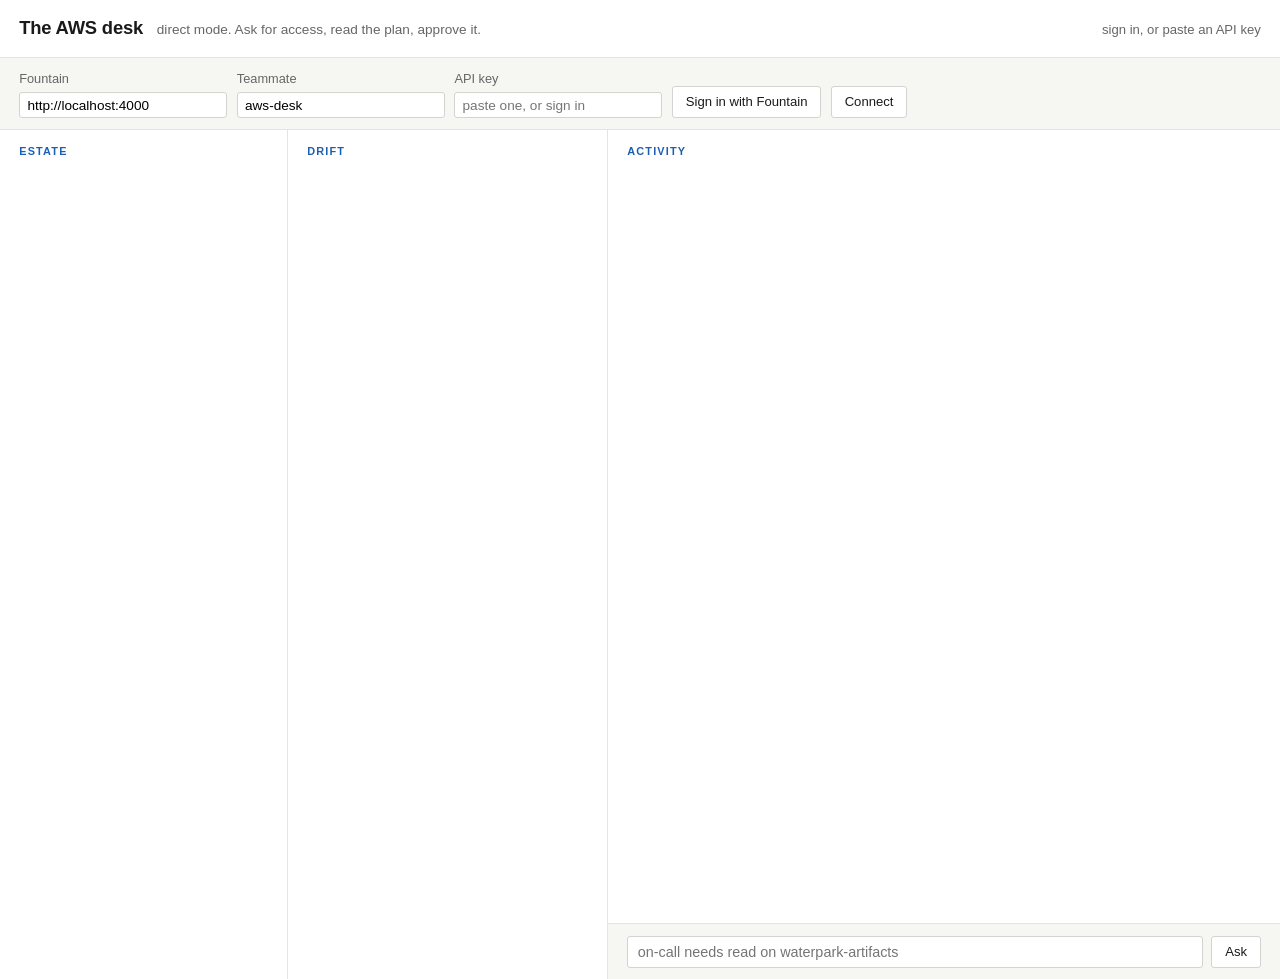
<file: desk/index.html>
<!doctype html>
<html lang="en">
<head>
<meta charset="utf-8">
<meta name="viewport" content="width=device-width, initial-scale=1">
<title>The AWS desk</title>
<link rel="stylesheet" href="style.css">
</head>
<body data-connected="false" data-busy="false">

<header class="topbar">
  <div>
    <span class="brand">The AWS desk</span>
    <span class="tagline">direct mode. Ask for access, read the plan, approve it.</span>
  </div>
  <div class="account">
    <span id="status">starting</span>
    <button id="signout" type="button">Sign out</button>
  </div>
</header>

<form id="settings" class="settings">
  <label>Fountain <input id="base-url" type="url" placeholder="http://localhost:4000"></label>
  <label>Teammate <input id="agent" type="text" placeholder="aws-desk"></label>
  <label>API key <input id="api-key" type="password" placeholder="paste one, or sign in"></label>
  <button id="signin" type="button">Sign in with Fountain</button>
  <button type="submit">Connect</button>
</form>

<main>
  <section class="pane">
    <h2>Estate</h2>
    <div id="estate"></div>
  </section>

  <section class="pane">
    <h2>Drift</h2>
    <div id="drift"></div>
  </section>

  <section class="pane wide">
    <h2>Activity</h2>
    <div id="activity"></div>
    <form id="composer">
      <input id="prompt" type="text" autocomplete="off"
             placeholder="on-call needs read on waterpark-artifacts">
      <button id="send" type="submit">Ask</button>
    </form>
  </section>
</main>

<script type="module" src="app.js"></script>
</body>
</html>
</file>
<file: desk/style.css>
/* The same palette as the site, on a two pane layout instead of an article. */
:root {
  --ink: #1a1a1a; --muted: #666; --faint: #999; --rule: #e4e4e4; --rule-strong: #d3d3d0;
  --link: #1a5fb4; --bg: #ffffff; --panel: #fbfbf9; --panel-2: #f6f6f3;
  --add: #2e7d4f; --warn: #9a5b00; --stop: #b3261e;
}
* { box-sizing: border-box; }
body {
  font-family: -apple-system, "Helvetica Neue", Helvetica, Arial, sans-serif;
  color: var(--ink); background: var(--bg); margin: 0; font-size: 15px; line-height: 1.55;
}
code, pre, .mono { font-family: ui-monospace, SFMono-Regular, Menlo, monospace; }

.topbar {
  display: flex; justify-content: space-between; align-items: baseline; gap: 1rem;
  flex-wrap: wrap; padding: 0.9rem 1.2rem; border-bottom: 1px solid var(--rule);
}
.brand { font-size: 1.15rem; font-weight: 800; letter-spacing: -0.01em; }
.tagline { color: var(--muted); font-size: 0.85rem; margin-left: 0.6rem; }
.account { display: flex; align-items: baseline; gap: 0.8rem; font-size: 0.82rem; color: var(--muted); }

.settings {
  display: flex; flex-wrap: wrap; gap: 0.6rem; align-items: end;
  padding: 0.7rem 1.2rem; background: var(--panel-2); border-bottom: 1px solid var(--rule);
  font-size: 0.8rem; color: var(--muted);
}
.settings label { display: flex; flex-direction: column; gap: 0.15rem; }
.settings input { font-size: 0.85rem; padding: 0.3rem 0.45rem; border: 1px solid var(--rule-strong); border-radius: 3px; min-width: 13rem; }
body[data-connected="true"] .settings { display: none; }
body[data-connected="false"] #signout { display: none; }

button {
  font: inherit; font-size: 0.82rem; padding: 0.32rem 0.8rem; cursor: pointer;
  border: 1px solid var(--rule-strong); border-radius: 3px; background: var(--bg); color: var(--ink);
}
button:hover { border-color: var(--link); color: var(--link); }
button[disabled] { opacity: 0.45; cursor: default; }

main { display: grid; grid-template-columns: minmax(14rem, 18rem) minmax(14rem, 20rem) 1fr; gap: 0; height: calc(100vh - 3.2rem); }
@media (max-width: 78rem) { main { grid-template-columns: minmax(14rem, 18rem) 1fr; } .pane:nth-child(2) { border-right: none; } }
@media (max-width: 60rem) { main { grid-template-columns: 1fr; height: auto; } }
.pane { display: flex; flex-direction: column; min-height: 0; border-right: 1px solid var(--rule); }
.pane:last-child { border-right: none; }
.pane h2 {
  font-size: 0.68rem; letter-spacing: 0.11em; text-transform: uppercase; color: var(--link);
  font-weight: 700; margin: 0; padding: 0.8rem 1.2rem 0.4rem;
}
#estate, #activity { overflow-y: auto; padding: 0.2rem 1.2rem 1.2rem; flex: 1; min-height: 0; }
.empty { color: var(--faint); font-size: 0.88rem; }

.estate-head { display: flex; flex-wrap: wrap; gap: 0.5rem; align-items: baseline; margin-bottom: 0.5rem; }
.workspace { font-weight: 700; }
.meta { color: var(--faint); font-size: 0.76rem; }
.warn { color: var(--warn); font-size: 0.76rem; }
.search { width: 100%; padding: 0.3rem 0.45rem; margin-bottom: 0.6rem; font-size: 0.85rem; border: 1px solid var(--rule-strong); border-radius: 3px; }
.resources { list-style: none; margin: 0; padding: 0; }
.resource { padding: 0.5rem 0; border-top: 1px solid var(--rule); }
.resource-name { font-weight: 600; }
.resource-type, .resource-id { color: var(--faint); font-size: 0.74rem; font-family: ui-monospace, SFMono-Regular, Menlo, monospace; word-break: break-all; }
.grant { color: var(--muted); font-size: 0.8rem; }
.finding-kind { display: flex; flex-wrap: wrap; gap: 0.4rem; align-items: baseline; margin: 0.15rem 0; }
.finding .verdict { font-size: 0.62rem; letter-spacing: 0.07em; text-transform: uppercase; font-weight: 700; }
.verdict.drift { color: var(--warn); }
.verdict.expired { color: var(--stop); }
.verdict.error { color: var(--stop); }
.attribute { display: grid; grid-template-columns: 1fr; gap: 0.05rem; font-size: 0.74rem; margin: 0.25rem 0 0.35rem; padding-left: 0.6rem; border-left: 2px solid var(--rule); }
.attr-name { font-family: ui-monospace, SFMono-Regular, Menlo, monospace; color: var(--ink); }
.declared { color: var(--add); }
.live { color: var(--stop); }

.bubble { margin: 0.7rem 0; }
.bubble .who { font-size: 0.66rem; letter-spacing: 0.09em; text-transform: uppercase; color: var(--faint); }
.bubble.you .who { color: var(--link); }
.bubble .said { white-space: pre-wrap; }
.tools { font-size: 0.78rem; color: var(--muted); margin: 0.2rem 0; }
.tools ul { margin: 0.2rem 0 0.4rem; padding-left: 1.1rem; font-family: ui-monospace, SFMono-Regular, Menlo, monospace; font-size: 0.72rem; }

.block { border: 1px solid var(--rule-strong); border-radius: 5px; padding: 0.7rem 0.9rem; margin: 0.7rem 0; background: var(--panel); }
.block-head { display: flex; flex-wrap: wrap; gap: 0.6rem; align-items: baseline; font-weight: 700; }
.plan-id { font-family: ui-monospace, SFMono-Regular, Menlo, monospace; }
.label { font-size: 0.66rem; letter-spacing: 0.09em; text-transform: uppercase; color: var(--muted); margin-top: 0.6rem; }
pre { background: var(--panel-2); border-radius: 4px; padding: 0.6rem 0.8rem; overflow-x: auto; font-size: 0.76rem; margin: 0.25rem 0; }
.delta { background: var(--bg); border: 1px solid var(--rule); }
.proofs { list-style: none; margin: 0.25rem 0; padding: 0; font-size: 0.82rem; }
.proof { display: flex; gap: 0.5rem; }
.proof .verdict { font-weight: 700; font-size: 0.7rem; letter-spacing: 0.06em; }
.proof.pass .verdict { color: var(--add); }
.proof.fail .verdict { color: var(--stop); }
.proof.skip .verdict { color: var(--warn); }
details summary { cursor: pointer; font-size: 0.8rem; color: var(--muted); margin-top: 0.5rem; }
details ul { font-family: ui-monospace, SFMono-Regular, Menlo, monospace; font-size: 0.72rem; padding-left: 1.1rem; }
.plan-foot { display: flex; flex-wrap: wrap; gap: 0.7rem; align-items: center; justify-content: space-between; margin-top: 0.7rem; padding-top: 0.6rem; border-top: 1px solid var(--rule); }
.digest { font-size: 0.7rem; color: var(--muted); word-break: break-all; }
.approve { border-color: var(--add); color: var(--add); font-weight: 600; }
.approve:hover { background: var(--add); color: #fff; border-color: var(--add); }
body[data-busy="true"] .approve { opacity: 0.45; pointer-events: none; }

.result .block-head { text-transform: none; }
.result.applied { border-left: 3px solid var(--add); }
.result.stale, .result.refused { border-left: 3px solid var(--warn); }
.result\.pr-opened, .result[class~="pr-opened"] { border-left: 3px solid var(--link); }
a.detail { color: var(--link); word-break: break-all; }
.result.failed { border-left: 3px solid var(--stop); }
.broken { border-left: 3px solid var(--stop); }
.state-note { background: var(--bg); }
.detail { font-size: 0.85rem; color: var(--muted); }

#composer { display: flex; gap: 0.5rem; padding: 0.7rem 1.2rem; border-top: 1px solid var(--rule); background: var(--panel-2); }
#composer input { flex: 1; font-size: 0.9rem; padding: 0.4rem 0.6rem; border: 1px solid var(--rule-strong); border-radius: 3px; }
body[data-busy="true"] #composer input { background: var(--panel-2); }
</file>
